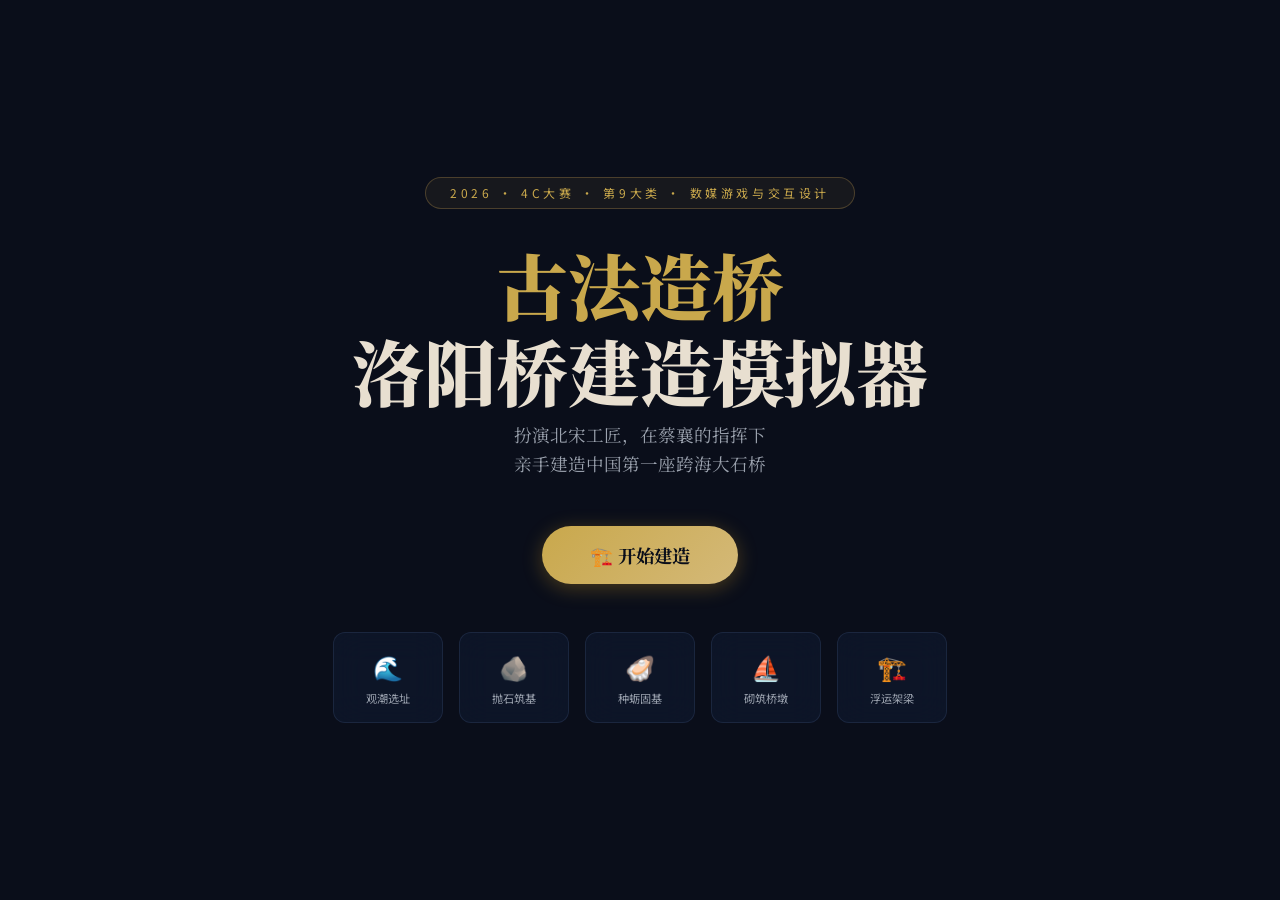
<file: 古法造桥_洛阳桥建造模拟器/index.html>
<!DOCTYPE html>
<html lang="zh-CN">
<head>
  <meta charset="UTF-8">
  <meta name="viewport" content="width=device-width, initial-scale=1.0, user-scalable=no">
  <title>古法造桥 — 洛阳桥建造模拟器 | 4C大赛参赛作品</title>
  <meta name="description" content="2026年中国大学生计算机设计大赛(4C)参赛作品：以交互式教育游戏方式，体验北宋泉州洛阳桥的五大工程创举。第9大类·数媒游戏与交互设计。">
  <link rel="stylesheet" href="css/style.css">
</head>
<body>

<div id="game-wrapper">
  <!-- ========== Canvas ========== -->
  <canvas id="game-canvas"></canvas>

  <!-- ========== 主菜单 ========== -->
  <div class="screen" id="menu-screen">
    <div class="menu">
      <div class="menu__badge">2026 · 4C大赛 · 第9大类 · 数媒游戏与交互设计</div>
      <h1 class="menu__title">
        <span class="accent">古法造桥</span><br>
        洛阳桥建造模拟器
      </h1>
      <p class="menu__subtitle">
        扮演北宋工匠，在蔡襄的指挥下<br>
        亲手建造中国第一座跨海大石桥
      </p>
      <button class="menu__start-btn" id="start-btn">
        🏗️ 开始建造
      </button>
      <div class="menu__levels-preview">
        <div class="level-preview">
          <div class="level-preview__icon">🌊</div>
          <div class="level-preview__name">观潮选址</div>
        </div>
        <div class="level-preview">
          <div class="level-preview__icon">🪨</div>
          <div class="level-preview__name">抛石筑基</div>
        </div>
        <div class="level-preview">
          <div class="level-preview__icon">🦪</div>
          <div class="level-preview__name">种蛎固基</div>
        </div>
        <div class="level-preview">
          <div class="level-preview__icon">⛵</div>
          <div class="level-preview__name">砌筑桥墩</div>
        </div>
        <div class="level-preview">
          <div class="level-preview__icon">🏗️</div>
          <div class="level-preview__name">浮运架梁</div>
        </div>
      </div>
    </div>
  </div>

  <!-- ========== 游戏界面 ========== -->
  <div class="screen screen--hidden" id="game-screen">
    <!-- HUD -->
    <div class="hud">
      <div class="hud__left">
        <div>
          <div class="hud__level-info" id="hud-level-info">第 1 关</div>
          <div class="hud__level-title" id="hud-level-title">观潮选址</div>
        </div>
      </div>
      <div class="hud__right">
        <div class="hud__score" id="hud-score">⭐ 0</div>
        <div class="hud__timer" id="hud-timer">⏱ 30s</div>
        <button class="hud__btn" id="pause-btn" title="暂停">⏸</button>
      </div>
    </div>
    <!-- Progress -->
    <div class="progress-bar"><div class="progress-bar__fill" id="progress-fill" style="width:0%"></div></div>
    <!-- Instruction -->
    <div class="instruction-bar" id="instruction-bar">点击画面开始游戏</div>
  </div>

  <!-- ========== 关卡介绍 ========== -->
  <div class="level-intro" id="level-intro">
    <div class="level-intro__num" id="intro-num">第 1 关 · 共 5 关</div>
    <h2 class="level-intro__title" id="intro-title">🌊 观潮选址</h2>
    <p class="level-intro__desc" id="intro-desc">洛阳江入海口潮汐汹涌…</p>
    <div class="level-intro__tip" id="intro-tip">💡 操作提示</div>
    <button class="dialog__btn" id="intro-start-btn" style="opacity:0;animation:fadeSlideUp 0.6s var(--ease) 1.4s both">
      准备出发 →
    </button>
  </div>

  <!-- ========== 对话框 ========== -->
  <div class="dialog-overlay" id="dialog-overlay">
    <div class="dialog">
      <div class="dialog__icon" id="dialog-icon">🎉</div>
      <div class="dialog__title" id="dialog-title">关卡完成！</div>
      <div class="dialog__text" id="dialog-text">得分信息</div>
      <div class="dialog__actions" id="dialog-actions"></div>
    </div>
  </div>
</div>

<!-- Scripts -->
<script src="js/game-data.js"></script>
<script src="js/game-engine.js"></script>
<script src="js/game-levels.js"></script>
<script src="js/main.js"></script>

</body>
</html>
</file>
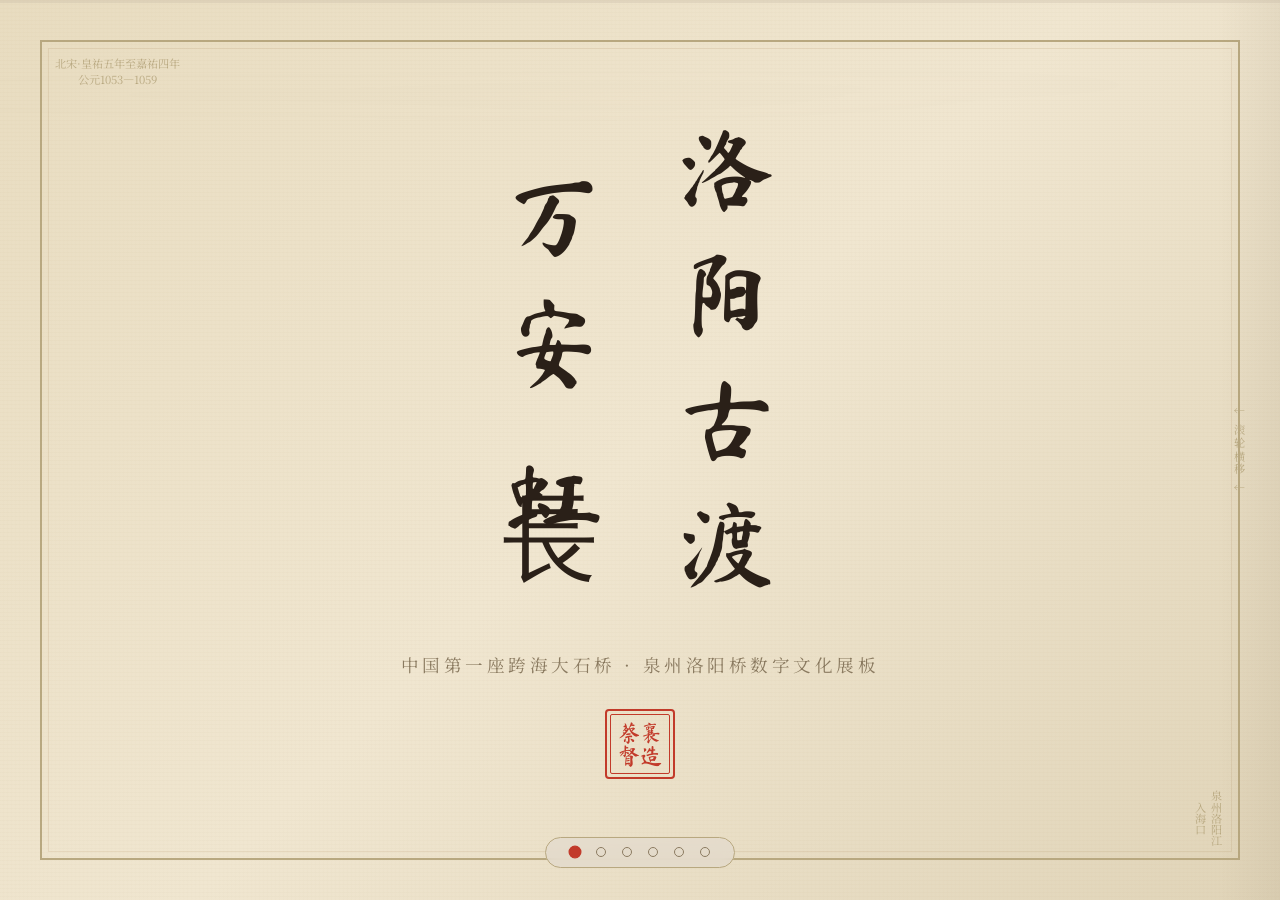
<file: 洛阳古渡_万安长虹数字展板/index.html>
<!DOCTYPE html>
<html lang="zh-CN">
<head>
  <meta charset="UTF-8">
  <meta name="viewport" content="width=device-width, initial-scale=1.0">
  <title>洛阳古渡·万安长虹 — 泉州洛阳桥数字文化展板</title>
  <meta name="description" content="2026年4C大赛·第7大类·数媒静态设计参赛作品。以宋代绢帛长卷的视觉语言，展现中国第一座跨海大石桥——泉州洛阳桥的千年传奇。">
  <link rel="stylesheet" href="css/style.css">
</head>
<body>

<!-- 进度条 -->
<div class="progress-track"><div class="progress-fill"></div></div>

<!-- 滚动提示 -->
<div class="scroll-hint">↓ 滚轮横移 ↓</div>

<!-- 导航点 -->
<nav class="nav-dots">
  <button class="nav-dot nav-dot--active" title="卷首"></button>
  <button class="nav-dot" title="造桥者"></button>
  <button class="nav-dot" title="四大工法"></button>
  <button class="nav-dot" title="结构剖面"></button>
  <button class="nav-dot" title="文化传承"></button>
  <button class="nav-dot" title="卷尾"></button>
</nav>

<!-- ==================== 长卷主体 ==================== -->
<div class="scroll-container">

  <!-- ===== 第一面：卷首 ===== -->
  <section class="panel panel--title">
    <div class="seal-border"></div>
    <div class="seal-border-inner"></div>
    <div class="parallax-layer parallax-layer--clouds" data-speed="0.15"></div>
    <span class="corner-mark corner-mark--tl">北宋·皇祐五年至嘉祐四年<br>公元1053—1059</span>
    <span class="corner-mark corner-mark--br">泉州洛阳江<br>入海口</span>
    <div class="title-vertical reveal">
      洛阳古渡<br>万安長虹
    </div>
    <p class="title-subtitle reveal reveal--delay-1">
      中国第一座跨海大石桥 · 泉州洛阳桥数字文化展板
    </p>
    <div class="seal-stamp reveal reveal--delay-2">蔡襄<br>督造</div>
  </section>

  <!-- ===== 第二面：造桥者蔡襄 ===== -->
  <section class="panel panel--history">
    <div class="parallax-layer parallax-layer--mountains" data-speed="0.25"></div>
    <div class="history-layout">
      <div class="history-portrait reveal">
        <div class="portrait-frame">
          <div class="portrait-icon">👤</div>
        </div>
        <div class="portrait-name reveal reveal--delay-1">蔡 襄</div>
        <div class="portrait-title reveal reveal--delay-2">字君谟 · 福建仙游人 · 1012—1067</div>
      </div>
      <div class="history-text">
        <h2 class="reveal">造桥者<span class="dot"></span>蔡襄</h2>
        <p class="reveal reveal--delay-1">
          蔡襄，北宋名臣，书法家（"宋四家"之一），两度出任泉州知府。皇祐五年（1053年），他面对洛阳江"水阔五里、波涛滚滚"的天险渡口，毅然决心建桥利民，动员泉州士绅集资一千四百万缗。
        </p>
        <p class="reveal reveal--delay-2">
          历时六年有余，蔡襄主持完成了这座跨海大桥的建造，开创了"筏型基础"与"种蛎固基"两项划时代的工程技术，比西方同类技术早了约七百年。
        </p>
        <div class="history-quote reveal reveal--delay-3">
          "洛阳之桥天下奇，<br>飞虹千丈横江湄。"
        </div>
      </div>
    </div>
  </section>

  <!-- ===== 第三面：四大工法 ===== -->
  <section class="panel panel--engineering">
    <div class="parallax-layer parallax-layer--clouds" data-speed="0.2"></div>
    <div class="engineering-layout">
      <h2 class="engineering-title reveal">
        四大工程创举
        <span class="line"></span>
      </h2>
      <div class="methods-grid">
        <div class="method-card reveal reveal--delay-1" data-num="壹">
          <div class="method-icon">🪨</div>
          <div class="method-name">筏型基础</div>
          <div class="method-en">Raft Foundation</div>
          <p class="method-desc">在江底沿桥轴线抛填大量石块形成宽约<strong>25米</strong>、长约<strong>500米</strong>的水下石堤，使桥墩荷载均匀分布于整个基底面上。</p>
          <span class="method-highlight">比西方早约700年</span>
        </div>
        <div class="method-card reveal reveal--delay-2" data-num="贰">
          <div class="method-icon">🦪</div>
          <div class="method-name">种蛎固基法</div>
          <div class="method-en">Oyster Cementation</div>
          <p class="method-desc">利用牡蛎的天然附着特性，在桥基石堤上人工养殖牡蛎。牡蛎分泌的<strong>钙质</strong>将散石胶结为坚固整体——天然"生物水泥"。</p>
          <span class="method-highlight">人类首个生物+工程融合</span>
        </div>
        <div class="method-card reveal reveal--delay-3" data-num="叁">
          <div class="method-icon">⛵</div>
          <div class="method-name">船形桥墩</div>
          <div class="method-en">Boat-shaped Pier</div>
          <p class="method-desc">46座桥墩两端削尖如船首尾，有效分解潮水冲击力，降低冲击力约<strong>40%</strong>，是古代流体力学的精妙实践。</p>
          <span class="method-highlight">古代流体力学典范</span>
        </div>
        <div class="method-card reveal reveal--delay-4" data-num="肆">
          <div class="method-icon">🌊</div>
          <div class="method-name">浮运架梁法</div>
          <div class="method-en">Floating Crane</div>
          <p class="method-desc">退潮时将石板梁放于双船之上，涨潮时船只升高运至墩位上方，退潮后石梁精准落座。以天地之力代替人工起重。</p>
          <span class="method-highlight">巧借自然潮汐之力</span>
        </div>
      </div>
    </div>
  </section>

  <!-- ===== 第四面：结构剖面 ===== -->
  <section class="panel panel--structure">
    <div class="parallax-layer parallax-layer--mountains" data-speed="0.3"></div>
    <div class="structure-layout">
      <h2 class="structure-title reveal">桥梁结构六层剖面</h2>
      <div class="bridge-diagram reveal reveal--delay-1">
        <!-- SVG Bridge Cross Section -->
        <svg viewBox="0 0 800 320" width="100%" height="100%" xmlns="http://www.w3.org/2000/svg">
          <!-- Sky -->
          <defs>
            <linearGradient id="waterGrad" x1="0" y1="0" x2="0" y2="1">
              <stop offset="0%" stop-color="#7aAAc0" stop-opacity="0.3"/>
              <stop offset="100%" stop-color="#4a7a90" stop-opacity="0.4"/>
            </linearGradient>
          </defs>
          <!-- Water level line -->
          <line x1="0" y1="160" x2="800" y2="160" stroke="#7aAAc0" stroke-width="1" stroke-dasharray="8,4" opacity="0.5"/>
          <text x="790" y="155" fill="#7aAAc0" font-size="10" text-anchor="end" font-family="Noto Serif SC">▼ 水面线</text>
          <!-- Water body -->
          <rect x="0" y="160" width="800" height="160" fill="url(#waterGrad)"/>
          <!-- Layer 1: Guardrails -->
          <rect x="200" y="60" width="400" height="18" fill="#A0937D" rx="2"/>
          <text x="400" y="52" fill="#2a2018" font-size="11" text-anchor="middle" font-family="Noto Serif SC">① 石栏杆与石狮</text>
          <!-- 石狮 -->
          <rect x="250" y="55" width="8" height="22" fill="#8a836d" rx="1"/>
          <rect x="350" y="55" width="8" height="22" fill="#8a836d" rx="1"/>
          <rect x="450" y="55" width="8" height="22" fill="#8a836d" rx="1"/>
          <rect x="540" y="55" width="8" height="22" fill="#8a836d" rx="1"/>
          <!-- Layer 2: Deck -->
          <rect x="180" y="80" width="440" height="28" fill="#8B8378" rx="2"/>
          <text x="690" y="98" fill="#2a2018" font-size="11" text-anchor="start" font-family="Noto Serif SC">② 桥面石板梁 (25吨/块)</text>
          <line x1="625" y1="94" x2="690" y2="94" stroke="#8a7a60" stroke-width="0.5"/>
          <!-- Layer 3: Pier -->
          <polygon points="320,110 480,110 510,170 530,200 470,200 330,200 270,200 290,170" fill="#6B7B8D"/>
          <text x="400" y="155" fill="#f0e6d0" font-size="11" text-anchor="middle" font-family="Noto Serif SC">③ 船形桥墩</text>
          <!-- Pier tip arrows -->
          <polygon points="270,200 290,170 260,185" fill="#5a6a7d"/>
          <polygon points="530,200 510,170 540,185" fill="#5a6a7d"/>
          <!-- Layer 4: Oyster -->
          <rect x="280" y="202" width="240" height="30" fill="#4E6E5D" rx="3"/>
          <text x="400" y="222" fill="#d0e0d0" font-size="10" text-anchor="middle" font-family="Noto Serif SC">④ 牡蛎固基层</text>
          <!-- Oyster texture dots -->
          <circle cx="300" cy="212" r="3" fill="#6a8a6a" opacity="0.5"/>
          <circle cx="330" cy="218" r="2.5" fill="#6a8a6a" opacity="0.4"/>
          <circle cx="370" cy="210" r="3" fill="#6a8a6a" opacity="0.5"/>
          <circle cx="420" cy="216" r="2" fill="#6a8a6a" opacity="0.4"/>
          <circle cx="470" cy="212" r="3" fill="#6a8a6a" opacity="0.5"/>
          <circle cx="500" cy="218" r="2.5" fill="#6a8a6a" opacity="0.4"/>
          <!-- Layer 5: Raft foundation -->
          <rect x="200" y="234" width="400" height="40" fill="#3A4A5C" rx="2"/>
          <text x="400" y="258" fill="#a0b0c0" font-size="11" text-anchor="middle" font-family="Noto Serif SC">⑤ 筏型基础 (宽25m)</text>
          <!-- Raft stone texture -->
          <rect x="210" y="240" width="20" height="12" fill="#4a5a6c" rx="1"/>
          <rect x="235" y="242" width="25" height="10" fill="#4a5a6c" rx="1"/>
          <rect x="265" y="238" width="18" height="14" fill="#4a5a6c" rx="1"/>
          <rect x="520" y="240" width="22" height="12" fill="#4a5a6c" rx="1"/>
          <rect x="550" y="242" width="18" height="10" fill="#4a5a6c" rx="1"/>
          <!-- Layer 6: Seabed -->
          <rect x="120" y="276" width="560" height="44" fill="#2A3545" rx="2"/>
          <text x="400" y="302" fill="#708090" font-size="11" text-anchor="middle" font-family="Noto Serif SC">⑥ 洛阳江海床</text>
        </svg>
      </div>
      <div class="structure-specs">
        <div class="spec-item reveal reveal--delay-1">
          <div class="spec-value">834<span class="spec-unit">米</span></div>
          <div class="spec-label">桥梁总长</div>
        </div>
        <div class="spec-item reveal reveal--delay-2">
          <div class="spec-value">46<span class="spec-unit">座</span></div>
          <div class="spec-label">船形桥墩</div>
        </div>
        <div class="spec-item reveal reveal--delay-3">
          <div class="spec-value">500<span class="spec-unit">余块</span></div>
          <div class="spec-label">石板梁</div>
        </div>
        <div class="spec-item reveal reveal--delay-4">
          <div class="spec-value">6<span class="spec-unit">年</span></div>
          <div class="spec-label">建造工期</div>
        </div>
      </div>
    </div>
  </section>

  <!-- ===== 第五面：文化传承 ===== -->
  <section class="panel panel--heritage">
    <div class="parallax-layer parallax-layer--clouds" data-speed="0.18"></div>
    <div class="heritage-layout">
      <h2 class="heritage-title reveal">文化传承</h2>
      <div class="heritage-cards">
        <div class="heritage-card reveal reveal--delay-1">
          <div class="heritage-card__icon">🏛️</div>
          <div class="heritage-card__title">全国重点文物保护单位</div>
          <div class="heritage-card__year">1988</div>
          <div class="heritage-card__desc">国务院第三批全国重点文物保护单位</div>
        </div>
        <div class="heritage-card reveal reveal--delay-2">
          <div class="heritage-card__icon">🌍</div>
          <div class="heritage-card__title">世界文化遗产</div>
          <div class="heritage-card__year">2021</div>
          <div class="heritage-card__desc">"泉州：宋元中国的世界海洋商贸中心"22处遗产点之一</div>
        </div>
        <div class="heritage-card reveal reveal--delay-3">
          <div class="heritage-card__icon">🔧</div>
          <div class="heritage-card__title">千年守护</div>
          <div class="heritage-card__year">16次</div>
          <div class="heritage-card__desc">自南宋淳熙元年（1174）至2006年，历代修缮共16次</div>
        </div>
      </div>
      <div class="heritage-poem reveal reveal--delay-3">
        洛阳之桥天下奇，飞虹千丈横江湄。<br>
        石梁卧波连南北，万安渡口利苍生。
      </div>
    </div>
  </section>

  <!-- ===== 第六面：卷尾 ===== -->
  <section class="panel panel--colophon">
    <div class="colophon-content reveal">
      <h2 class="colophon-title">参考文献</h2>
      <div class="colophon-refs">
        [1] 蔡襄.《万安桥记》. 1059年（碑文）<br>
        [2] 泉州市文物管理委员会.《泉州洛阳桥》. 1985<br>
        [3] 罗哲文.《中国古桥》. 1987<br>
        [4] 唐寰澄.《中国科学技术史·桥梁卷》. 2000<br>
        [5] UNESCO. Quanzhou: Emporium of the World in Song-Yuan China. 2021<br>
        [6] 福建省文物局.《泉州世遗保护管理规划》. 2020
      </div>
      <div class="colophon-stamp">
        洛阳桥<br>印
      </div>
      <p class="title-subtitle" style="margin-top:2rem;font-size:0.75rem;">
        2026年（第19届）中国大学生计算机设计大赛 · 第7大类 · 数媒静态设计
      </p>
    </div>
  </section>

</div><!-- /scroll-container -->

<script src="js/scroll.js"></script>
</body>
</html>
</file>
<file: 古法造桥_洛阳桥建造模拟器/css/style.css>
/* ============================================================
   古法造桥 — 洛阳桥建造模拟器 · 样式系统
   Style System: Game UI, HUD, Canvas overlay, Menus
   ============================================================ */
@import url('https://fonts.googleapis.com/css2?family=Noto+Serif+SC:wght@400;600;700;900&family=Noto+Sans+SC:wght@300;400;500;700&display=swap');

:root {
  --font-serif: 'Noto Serif SC', 'Songti SC', serif;
  --font-sans: 'Noto Sans SC', 'PingFang SC', sans-serif;
  --color-bg: #0a0e1a;
  --color-bg-alt: #0f1525;
  --color-surface: hsla(220,50%,12%,0.85);
  --color-gold: #c9a84c;
  --color-gold-light: #d4b978;
  --color-gold-dim: hsla(42,70%,62%,0.3);
  --color-copper: #c0653a;
  --color-tide: #3d8b8b;
  --color-tide-light: #5ab5b0;
  --color-text: #e8dfd0;
  --color-text-sec: #9ca3af;
  --color-text-muted: #6b7280;
  --color-border: hsla(220,30%,35%,0.3);
  --color-border-gold: hsla(42,70%,62%,0.25);
  --glass-bg: hsla(220,50%,12%,0.7);
  --glass-blur: blur(16px);
  --radius: 12px;
  --radius-lg: 16px;
  --radius-full: 9999px;
  --shadow: 0 8px 32px hsla(220,60%,4%,0.5);
  --ease: cubic-bezier(0.16,1,0.3,1);
}

*, *::before, *::after { margin:0; padding:0; box-sizing:border-box; }

html { font-size:16px; }
body {
  font-family: var(--font-sans);
  background: var(--color-bg);
  color: var(--color-text);
  overflow: hidden;
  height: 100vh;
  width: 100vw;
  user-select: none;
  -webkit-user-select: none;
}

::selection { background: var(--color-gold-dim); }
::-webkit-scrollbar { width:0; }

/* ========== GAME CONTAINER ========== */
#game-wrapper {
  position: relative;
  width: 100vw;
  height: 100vh;
  overflow: hidden;
  background: var(--color-bg);
}

#game-canvas {
  display: block;
  position: absolute;
  top: 0; left: 0;
  width: 100%;
  height: 100%;
  cursor: default;
  z-index: 5;
}

/* ========== SCREENS (Menu / Game / Win) ========== */
.screen {
  position: absolute;
  inset: 0;
  display: flex;
  flex-direction: column;
  align-items: center;
  justify-content: center;
  transition: opacity 0.6s var(--ease), transform 0.6s var(--ease);
  z-index: 10;
}
.screen--hidden {
  opacity: 0;
  pointer-events: none;
  transform: translateY(20px);
}
/* Game screen must be transparent to clicks so Canvas receives them */
#game-screen {
  pointer-events: none;
}
#game-screen .hud > *,
#game-screen .instruction-bar { pointer-events: auto; }

/* ========== MAIN MENU ========== */
.menu {
  text-align: center;
  padding: 2rem;
}
.menu__badge {
  display: inline-block;
  font-size: 0.75rem;
  color: var(--color-gold);
  letter-spacing: 0.3em;
  padding: 0.4rem 1.5rem;
  border: 1px solid var(--color-border-gold);
  border-radius: var(--radius-full);
  background: hsla(42,70%,62%,0.06);
  margin-bottom: 2rem;
}
.menu__title {
  font-family: var(--font-serif);
  font-size: clamp(2.5rem,6vw,4.5rem);
  font-weight: 900;
  color: var(--color-text);
  line-height: 1.2;
  margin-bottom: 0.5rem;
}
.menu__title .accent { color: var(--color-gold); }
.menu__subtitle {
  font-family: var(--font-serif);
  font-size: 1.1rem;
  color: var(--color-text-sec);
  margin-bottom: 3rem;
  line-height: 1.6;
}
.menu__start-btn {
  display: inline-flex;
  align-items: center;
  gap: 0.75rem;
  font-family: var(--font-serif);
  font-size: 1.15rem;
  font-weight: 700;
  color: var(--color-bg);
  background: linear-gradient(135deg, var(--color-gold), var(--color-gold-light));
  border: none;
  padding: 1rem 3rem;
  border-radius: var(--radius-full);
  cursor: pointer;
  transition: all 0.3s var(--ease);
  box-shadow: 0 4px 20px hsla(42,70%,50%,0.3);
}
.menu__start-btn:hover {
  transform: translateY(-3px) scale(1.03);
  box-shadow: 0 8px 30px hsla(42,70%,50%,0.5);
}
.menu__levels-preview {
  display: flex;
  justify-content: center;
  gap: 1rem;
  margin-top: 3rem;
  flex-wrap: wrap;
  max-width: 700px;
}
.level-preview {
  background: var(--glass-bg);
  backdrop-filter: var(--glass-blur);
  border: 1px solid var(--color-border);
  border-radius: var(--radius);
  padding: 1rem 1.2rem;
  text-align: center;
  min-width: 110px;
  transition: all 0.3s var(--ease);
}
.level-preview:hover {
  border-color: var(--color-border-gold);
  transform: translateY(-2px);
}
.level-preview__icon { font-size: 1.5rem; margin-bottom: 0.4rem; }
.level-preview__name { font-size: 0.7rem; color: var(--color-text-sec); }

/* ========== HUD (Heads-Up Display) ========== */
.hud {
  position: absolute;
  top: 0; left: 0; right: 0;
  display: flex;
  align-items: center;
  justify-content: space-between;
  padding: 1rem 1.5rem;
  z-index: 20;
  pointer-events: none;
  background: linear-gradient(to bottom, hsla(220,55%,6%,0.7), transparent);
}
.hud > * { pointer-events: auto; }
.hud__left, .hud__right { display: flex; align-items: center; gap: 1rem; }
.hud__level-info {
  font-family: var(--font-serif);
  font-size: 0.85rem;
  color: var(--color-gold);
  letter-spacing: 0.15em;
}
.hud__level-title {
  font-family: var(--font-serif);
  font-size: 1rem;
  color: var(--color-text);
  font-weight: 700;
}
.hud__score {
  font-family: var(--font-serif);
  font-size: 0.9rem;
  color: var(--color-gold-light);
  display: flex; align-items: center; gap: 0.4rem;
}
.hud__timer {
  font-family: var(--font-sans);
  font-size: 0.85rem;
  color: var(--color-text-sec);
  background: var(--glass-bg);
  backdrop-filter: var(--glass-blur);
  padding: 0.4rem 1rem;
  border-radius: var(--radius-full);
  border: 1px solid var(--color-border);
}
.hud__btn {
  background: var(--glass-bg);
  backdrop-filter: var(--glass-blur);
  border: 1px solid var(--color-border);
  color: var(--color-text-sec);
  width: 36px; height: 36px;
  border-radius: 50%;
  display: flex; align-items: center; justify-content: center;
  cursor: pointer;
  font-size: 1rem;
  transition: all 0.2s ease;
}
.hud__btn:hover { border-color: var(--color-border-gold); color: var(--color-gold); }

/* ========== PROGRESS BAR ========== */
.progress-bar {
  position: absolute;
  bottom: 0; left: 0; right: 0;
  height: 4px;
  background: hsla(220,30%,20%,0.5);
  z-index: 20;
  pointer-events: none;
}
.progress-bar__fill {
  height: 100%;
  background: linear-gradient(90deg, var(--color-tide), var(--color-gold));
  border-radius: 0 var(--radius-full) var(--radius-full) 0;
  transition: width 0.5s var(--ease);
}

/* ========== DIALOG / TUTORIAL OVERLAY ========== */
.dialog-overlay {
  position: absolute;
  inset: 0;
  background: hsla(220,55%,4%,0.6);
  backdrop-filter: blur(4px);
  display: flex;
  align-items: center;
  justify-content: center;
  z-index: 30;
  opacity: 0;
  pointer-events: none;
  transition: opacity 0.4s var(--ease);
}
.dialog-overlay--visible { opacity: 1; pointer-events: auto; }

.dialog {
  background: var(--color-surface);
  backdrop-filter: var(--glass-blur);
  border: 1px solid var(--color-border-gold);
  border-radius: var(--radius-lg);
  padding: 2.5rem;
  max-width: 520px;
  width: 90%;
  text-align: center;
  box-shadow: var(--shadow), 0 0 60px hsla(42,70%,50%,0.08);
  transform: translateY(20px);
  transition: transform 0.5s var(--ease);
}
.dialog-overlay--visible .dialog { transform: translateY(0); }
.dialog__icon { font-size: 3rem; margin-bottom: 1rem; }
.dialog__title {
  font-family: var(--font-serif);
  font-size: 1.5rem;
  font-weight: 700;
  color: var(--color-gold);
  margin-bottom: 0.75rem;
}
.dialog__text {
  font-size: 0.9rem;
  color: var(--color-text-sec);
  line-height: 1.7;
  margin-bottom: 1.5rem;
}
.dialog__text strong { color: var(--color-text); }
.dialog__btn {
  font-family: var(--font-serif);
  font-size: 1rem;
  font-weight: 600;
  color: var(--color-bg);
  background: linear-gradient(135deg, var(--color-gold), var(--color-gold-light));
  border: none;
  padding: 0.8rem 2.5rem;
  border-radius: var(--radius-full);
  cursor: pointer;
  transition: all 0.3s var(--ease);
  box-shadow: 0 4px 16px hsla(42,70%,50%,0.25);
}
.dialog__btn:hover { transform: translateY(-2px); box-shadow: 0 6px 24px hsla(42,70%,50%,0.4); }
.dialog__btn--secondary {
  background: transparent;
  color: var(--color-text-sec);
  border: 1px solid var(--color-border);
  box-shadow: none;
  margin-right: 0.75rem;
}
.dialog__btn--secondary:hover { border-color: var(--color-border-gold); color: var(--color-gold); }
.dialog__actions { display: flex; justify-content: center; gap: 0.75rem; flex-wrap: wrap; }

/* ========== LEVEL INTRO SCREEN ========== */
.level-intro {
  position: absolute;
  inset: 0;
  display: flex;
  flex-direction: column;
  align-items: center;
  justify-content: center;
  background: var(--color-bg);
  z-index: 25;
  text-align: center;
  opacity: 0;
  pointer-events: none;
  transition: opacity 0.5s var(--ease);
}
.level-intro--visible { opacity: 1; pointer-events: auto; }
.level-intro__num {
  font-family: var(--font-serif);
  font-size: 1rem;
  color: var(--color-gold);
  letter-spacing: 0.3em;
  margin-bottom: 1rem;
  opacity: 0;
  animation: fadeSlideUp 0.6s var(--ease) 0.2s both;
}
.level-intro__title {
  font-family: var(--font-serif);
  font-size: clamp(2rem,5vw,3.5rem);
  font-weight: 900;
  color: var(--color-text);
  margin-bottom: 0.75rem;
  opacity: 0;
  animation: fadeSlideUp 0.6s var(--ease) 0.5s both;
}
.level-intro__desc {
  font-size: 1rem;
  color: var(--color-text-sec);
  max-width: 500px;
  line-height: 1.7;
  margin-bottom: 2rem;
  opacity: 0;
  animation: fadeSlideUp 0.6s var(--ease) 0.8s both;
}
.level-intro__tip {
  font-size: 0.8rem;
  color: var(--color-tide-light);
  background: hsla(185,45%,35%,0.12);
  border: 1px solid hsla(185,45%,35%,0.2);
  padding: 0.6rem 1.5rem;
  border-radius: var(--radius-full);
  margin-bottom: 2rem;
  opacity: 0;
  animation: fadeSlideUp 0.6s var(--ease) 1.1s both;
}

/* ========== GAME INSTRUCTION BAR (bottom) ========== */
.instruction-bar {
  position: absolute;
  bottom: 1.5rem;
  left: 50%;
  transform: translateX(-50%);
  background: var(--glass-bg);
  backdrop-filter: var(--glass-blur);
  border: 1px solid var(--color-border);
  border-radius: var(--radius);
  padding: 0.8rem 2rem;
  font-size: 0.85rem;
  color: var(--color-text-sec);
  z-index: 20;
  white-space: nowrap;
  transition: all 0.4s var(--ease);
  max-width: 90vw;
  text-align: center;
  pointer-events: none;
}
.instruction-bar .key {
  display: inline-block;
  background: hsla(42,70%,62%,0.12);
  color: var(--color-gold);
  padding: 0.15rem 0.5rem;
  border-radius: 4px;
  font-weight: 600;
  font-size: 0.8rem;
  margin: 0 0.15rem;
}

/* ========== ANIMATIONS ========== */
@keyframes fadeSlideUp {
  from { opacity: 0; transform: translateY(20px); }
  to { opacity: 1; transform: translateY(0); }
}
@keyframes pulse {
  0%, 100% { opacity: 1; }
  50% { opacity: 0.5; }
}
@keyframes float {
  0%, 100% { transform: translateY(0); }
  50% { transform: translateY(-8px); }
}
.animate-pulse { animation: pulse 2s ease-in-out infinite; }
.animate-float { animation: float 3s ease-in-out infinite; }

/* ========== SCORE POPUP ========== */
.score-popup {
  position: absolute;
  font-family: var(--font-serif);
  font-size: 1.2rem;
  font-weight: 700;
  color: var(--color-gold);
  pointer-events: none;
  z-index: 35;
  animation: scoreFloat 1.2s var(--ease) forwards;
}
@keyframes scoreFloat {
  0% { opacity: 1; transform: translateY(0) scale(1); }
  100% { opacity: 0; transform: translateY(-60px) scale(1.3); }
}

/* ========== RESPONSIVE ========== */
@media (max-width: 600px) {
  .menu__levels-preview { gap: 0.5rem; }
  .level-preview { min-width: 90px; padding: 0.7rem 0.8rem; }
  .dialog { padding: 1.5rem; }
  .hud { padding: 0.7rem 1rem; }
}
</file>
<file: 洛阳古渡_万安长虹数字展板/css/style.css>
/* ============================================================
   洛阳古渡·万安长虹 — 数字文化展板
   Design: 宋代绢帛长卷 · 横向滚动叙事
   第7大类 · 数媒静态设计
   ============================================================ */
@import url('https://fonts.googleapis.com/css2?family=Noto+Serif+SC:wght@400;600;700;900&family=ZCOOL+XiaoWei&family=Ma+Shan+Zheng&display=swap');

:root {
  /* 绢帛色系 — 宋代古卷 */
  --silk: #f0e6d0;
  --silk-dark: #d4c4a0;
  --silk-light: #f7f0e0;
  --ink: #2a2018;
  --ink-light: #4a3a28;
  --ink-faded: #8a7a60;
  --ink-ghost: #b8a880;
  --vermilion: #c23a2a;
  --vermilion-light: #d85a48;
  --indigo: #2a4a6a;
  --indigo-light: #3a6a8a;
  --jade: #4a7a5a;
  --jade-light: #6a9a7a;
  --gold-seal: #8a6a2a;
  --gold-seal-light: #b8922a;
  --water-blue: #5a8aa0;
  --water-dark: #3a6a80;
  /* Typography */
  --font-title: 'Ma Shan Zheng', 'ZCOOL XiaoWei', cursive;
  --font-serif: 'Noto Serif SC', 'Songti SC', serif;
  --font-body: 'Noto Serif SC', serif;
  /* Spacing */
  --panel-width: 100vw;
  --total-panels: 6;
}

*, *::before, *::after { margin: 0; padding: 0; box-sizing: border-box; }

html {
  overflow: hidden;
  height: 100vh;
}

body {
  font-family: var(--font-body);
  background: var(--silk);
  color: var(--ink);
  height: 100vh;
  overflow: hidden;
  cursor: url("data:image/svg+xml,%3Csvg xmlns='http://www.w3.org/2000/svg' width='20' height='20'%3E%3Ccircle cx='10' cy='10' r='4' fill='none' stroke='%232a2018' stroke-width='1.5'/%3E%3C/svg%3E") 10 10, default;
}

/* ========== SCROLL CONTAINER ========== */
.scroll-container {
  display: flex;
  height: 100vh;
  width: calc(var(--panel-width) * var(--total-panels));
  transition: transform 0.001s linear;
  will-change: transform;
}

/* ========== PANEL BASE ========== */
.panel {
  width: var(--panel-width);
  height: 100vh;
  flex-shrink: 0;
  position: relative;
  overflow: hidden;
  display: flex;
  align-items: center;
  justify-content: center;
}

/* ========== TEXTURE OVERLAYS ========== */
.panel::before {
  content: '';
  position: absolute;
  inset: 0;
  background:
    repeating-linear-gradient(0deg, transparent, transparent 3px, hsla(35,30%,50%,0.03) 3px, hsla(35,30%,50%,0.03) 4px),
    repeating-linear-gradient(90deg, transparent, transparent 3px, hsla(35,30%,50%,0.02) 3px, hsla(35,30%,50%,0.02) 4px);
  pointer-events: none;
  z-index: 1;
}

/* Panel edge separators — ink wash bleed */
.panel::after {
  content: '';
  position: absolute;
  right: 0; top: 0; bottom: 0;
  width: 60px;
  background: linear-gradient(to right, transparent, hsla(35,20%,40%,0.08));
  pointer-events: none;
  z-index: 2;
}

/* ========== PANEL 1: 卷首 ========== */
.panel--title {
  background: linear-gradient(135deg, #e8dcc0, #f0e6d0, #e0d4b8);
  flex-direction: column;
  text-align: center;
}
.panel--title .seal-border {
  position: absolute;
  inset: 40px;
  border: 2px solid var(--ink-ghost);
  pointer-events: none;
}
.panel--title .seal-border-inner {
  position: absolute;
  inset: 48px;
  border: 1px solid hsla(35,30%,50%,0.15);
  pointer-events: none;
}
.title-vertical {
  writing-mode: vertical-rl;
  font-family: var(--font-title);
  font-size: clamp(3rem, 8vw, 6rem);
  color: var(--ink);
  letter-spacing: 0.3em;
  line-height: 1.8;
  position: relative;
  z-index: 3;
}
.title-subtitle {
  font-family: var(--font-serif);
  font-size: clamp(0.9rem, 1.5vw, 1.1rem);
  color: var(--ink-faded);
  margin-top: 2rem;
  letter-spacing: 0.2em;
  z-index: 3;
}
.seal-stamp {
  width: 70px; height: 70px;
  border: 2px solid var(--vermilion);
  border-radius: 4px;
  display: flex;
  align-items: center;
  justify-content: center;
  font-family: var(--font-title);
  font-size: 1.4rem;
  color: var(--vermilion);
  margin-top: 2rem;
  transform: rotate(-5deg);
  z-index: 3;
  position: relative;
}
.seal-stamp::after {
  content: '';
  position: absolute;
  inset: 3px;
  border: 1px solid var(--vermilion);
  border-radius: 2px;
}
.corner-mark {
  position: absolute;
  font-family: var(--font-serif);
  font-size: 0.7rem;
  color: var(--ink-ghost);
  z-index: 3;
}
.corner-mark--tl { top: 55px; left: 55px; }
.corner-mark--br { bottom: 55px; right: 55px; writing-mode: vertical-rl; }

/* ========== PANEL 2: 造桥者 ========== */
.panel--history {
  background: linear-gradient(135deg, #ece2ca, #f2e8d2);
}
.history-layout {
  display: grid;
  grid-template-columns: 1fr 1.2fr;
  gap: 4rem;
  max-width: 1100px;
  width: 90%;
  z-index: 3;
  align-items: center;
}
.history-portrait {
  position: relative;
  text-align: center;
}
.portrait-frame {
  width: 260px;
  height: 340px;
  margin: 0 auto;
  background: linear-gradient(145deg, #d4c4a0, #c8b890);
  border: 3px solid var(--ink-ghost);
  display: flex;
  align-items: center;
  justify-content: center;
  position: relative;
}
.portrait-frame::before {
  content: '';
  position: absolute;
  inset: 6px;
  border: 1px solid hsla(35,20%,50%,0.3);
}
.portrait-icon {
  font-size: 8rem;
  opacity: 0.6;
}
.portrait-name {
  font-family: var(--font-title);
  font-size: 2.2rem;
  color: var(--ink);
  margin-top: 1.5rem;
  letter-spacing: 0.15em;
}
.portrait-title {
  font-size: 0.85rem;
  color: var(--ink-faded);
  margin-top: 0.4rem;
}
.history-text h2 {
  font-family: var(--font-title);
  font-size: 2rem;
  color: var(--ink);
  margin-bottom: 1.5rem;
  letter-spacing: 0.1em;
}
.history-text h2 .dot {
  display: inline-block;
  width: 8px; height: 8px;
  background: var(--vermilion);
  border-radius: 50%;
  margin: 0 0.3rem;
  vertical-align: middle;
}
.history-text p {
  font-size: 0.95rem;
  line-height: 2;
  color: var(--ink-light);
  margin-bottom: 1.2rem;
  text-indent: 2em;
}
.history-quote {
  font-family: var(--font-title);
  font-size: 1.3rem;
  color: var(--vermilion);
  border-left: 3px solid var(--vermilion);
  padding-left: 1.2rem;
  margin-top: 1.5rem;
  line-height: 1.8;
}

/* ========== PANEL 3: 四大工法 ========== */
.panel--engineering {
  background: linear-gradient(135deg, #e8dcc4, #f0e4cc);
}
.engineering-layout {
  max-width: 1200px;
  width: 90%;
  z-index: 3;
}
.engineering-title {
  font-family: var(--font-title);
  font-size: 2.2rem;
  color: var(--ink);
  text-align: center;
  letter-spacing: 0.15em;
  margin-bottom: 3rem;
}
.engineering-title .line {
  display: block;
  width: 60px;
  height: 2px;
  background: var(--vermilion);
  margin: 0.8rem auto 0;
}
.methods-grid {
  display: grid;
  grid-template-columns: repeat(4, 1fr);
  gap: 1.5rem;
}
.method-card {
  background: hsla(35,30%,90%,0.6);
  border: 1px solid var(--ink-ghost);
  padding: 2rem 1.5rem;
  text-align: center;
  position: relative;
  transition: all 0.4s ease;
}
.method-card:hover {
  background: hsla(35,30%,88%,0.9);
  transform: translateY(-4px);
  box-shadow: 0 8px 24px hsla(35,30%,30%,0.12);
}
.method-card::before {
  content: attr(data-num);
  position: absolute;
  top: 10px; right: 14px;
  font-family: var(--font-title);
  font-size: 3rem;
  color: hsla(35,20%,50%,0.12);
  line-height: 1;
}
.method-icon { font-size: 2.5rem; margin-bottom: 1rem; }
.method-name {
  font-family: var(--font-title);
  font-size: 1.4rem;
  color: var(--ink);
  margin-bottom: 0.3rem;
  letter-spacing: 0.1em;
}
.method-en {
  font-family: var(--font-serif);
  font-size: 0.7rem;
  color: var(--ink-ghost);
  margin-bottom: 1rem;
  letter-spacing: 0.05em;
}
.method-desc {
  font-size: 0.85rem;
  line-height: 1.8;
  color: var(--ink-light);
}
.method-highlight {
  display: inline-block;
  margin-top: 1rem;
  font-size: 0.75rem;
  color: var(--vermilion);
  border: 1px solid var(--vermilion);
  padding: 0.25rem 0.8rem;
  letter-spacing: 0.08em;
}

/* ========== PANEL 4: 结构剖面 ========== */
.panel--structure {
  background: linear-gradient(135deg, #e4dac0, #eee4cc);
}
.structure-layout {
  max-width: 1100px;
  width: 90%;
  z-index: 3;
}
.structure-title {
  font-family: var(--font-title);
  font-size: 2rem;
  text-align: center;
  color: var(--ink);
  letter-spacing: 0.15em;
  margin-bottom: 2.5rem;
}
.bridge-diagram {
  position: relative;
  width: 100%;
  height: 360px;
  margin-bottom: 2rem;
}
.bridge-layer {
  position: absolute;
  left: 50%;
  transform: translateX(-50%);
  text-align: center;
  transition: all 0.4s ease;
  cursor: pointer;
  border: 1px solid transparent;
}
.bridge-layer:hover {
  border-color: var(--vermilion);
  z-index: 10;
}
.bridge-layer__bar {
  display: block;
  margin: 0 auto;
  border-radius: 2px;
}
.bridge-layer__label {
  font-family: var(--font-serif);
  font-size: 0.75rem;
  color: var(--ink-faded);
  margin-top: 0.3rem;
  white-space: nowrap;
}
.structure-specs {
  display: grid;
  grid-template-columns: repeat(4, 1fr);
  gap: 1rem;
  text-align: center;
}
.spec-item {
  padding: 1rem;
  background: hsla(35,30%,88%,0.5);
  border: 1px solid var(--ink-ghost);
}
.spec-value {
  font-family: var(--font-title);
  font-size: 1.8rem;
  color: var(--indigo);
}
.spec-unit {
  font-size: 0.9rem;
  color: var(--indigo-light);
}
.spec-label {
  font-size: 0.75rem;
  color: var(--ink-faded);
  margin-top: 0.3rem;
}

/* ========== PANEL 5: 文化传承 ========== */
.panel--heritage {
  background: linear-gradient(135deg, #e8dcc4, #f0e8d0);
}
.heritage-layout {
  max-width: 1100px;
  width: 90%;
  z-index: 3;
  text-align: center;
}
.heritage-title {
  font-family: var(--font-title);
  font-size: 2rem;
  color: var(--ink);
  letter-spacing: 0.15em;
  margin-bottom: 2.5rem;
}
.heritage-cards {
  display: grid;
  grid-template-columns: repeat(3, 1fr);
  gap: 1.5rem;
  margin-bottom: 2.5rem;
}
.heritage-card {
  background: hsla(35,30%,90%,0.6);
  border: 1px solid var(--ink-ghost);
  padding: 2rem 1.5rem;
  transition: all 0.3s ease;
}
.heritage-card:hover { transform: translateY(-3px); box-shadow: 0 6px 20px hsla(35,30%,30%,0.1); }
.heritage-card__icon { font-size: 2.5rem; margin-bottom: 1rem; }
.heritage-card__title {
  font-family: var(--font-title);
  font-size: 1.2rem;
  color: var(--ink);
  margin-bottom: 0.5rem;
}
.heritage-card__year {
  font-family: var(--font-title);
  font-size: 2rem;
  color: var(--indigo);
  margin-bottom: 0.5rem;
}
.heritage-card__desc {
  font-size: 0.8rem;
  color: var(--ink-faded);
  line-height: 1.6;
}
.heritage-poem {
  font-family: var(--font-title);
  font-size: 1.5rem;
  color: var(--ink);
  line-height: 2.4;
  letter-spacing: 0.1em;
  padding: 2rem;
  border: 1px solid var(--ink-ghost);
  background: hsla(35,30%,92%,0.5);
  position: relative;
}
.heritage-poem::before {
  content: '题洛阳桥';
  position: absolute;
  top: 0.5rem; left: 1rem;
  font-size: 0.7rem;
  color: var(--ink-ghost);
}

/* ========== PANEL 6: 卷尾 ========== */
.panel--colophon {
  background: linear-gradient(135deg, #e0d6bc, #ece2cc);
  flex-direction: column;
  text-align: center;
}
.colophon-content { z-index: 3; }
.colophon-title {
  font-family: var(--font-title);
  font-size: 1.6rem;
  color: var(--ink);
  letter-spacing: 0.15em;
  margin-bottom: 2rem;
}
.colophon-refs {
  font-size: 0.8rem;
  color: var(--ink-faded);
  line-height: 2;
  max-width: 500px;
  margin: 0 auto 2rem;
  text-align: left;
}
.colophon-stamp {
  width: 90px; height: 90px;
  border: 2.5px solid var(--vermilion);
  border-radius: 50%;
  display: flex;
  align-items: center;
  justify-content: center;
  font-family: var(--font-title);
  font-size: 1rem;
  color: var(--vermilion);
  margin: 0 auto;
  line-height: 1.3;
}

/* ========== NAVIGATION DOTS ========== */
.nav-dots {
  position: fixed;
  bottom: 2rem;
  left: 50%;
  transform: translateX(-50%);
  display: flex;
  gap: 1rem;
  z-index: 100;
  background: hsla(35,30%,85%,0.8);
  backdrop-filter: blur(8px);
  padding: 0.6rem 1.5rem;
  border-radius: 999px;
  border: 1px solid var(--ink-ghost);
}
.nav-dot {
  width: 10px; height: 10px;
  border-radius: 50%;
  border: 1.5px solid var(--ink-faded);
  background: transparent;
  cursor: pointer;
  transition: all 0.3s ease;
  padding: 0;
}
.nav-dot--active {
  background: var(--vermilion);
  border-color: var(--vermilion);
  transform: scale(1.3);
}
.nav-dot:hover { border-color: var(--vermilion); }

/* ========== SCROLL HINT ========== */
.scroll-hint {
  position: fixed;
  right: 2rem;
  top: 50%;
  transform: translateY(-50%);
  z-index: 100;
  display: flex;
  align-items: center;
  gap: 0.5rem;
  font-size: 0.7rem;
  color: var(--ink-ghost);
  writing-mode: vertical-rl;
  letter-spacing: 0.2em;
  animation: hintPulse 2s ease-in-out infinite;
}
@keyframes hintPulse {
  0%, 100% { opacity: 0.6; }
  50% { opacity: 1; }
}

/* ========== PROGRESS BAR ========== */
.progress-track {
  position: fixed;
  top: 0; left: 0; right: 0;
  height: 3px;
  background: hsla(35,20%,70%,0.3);
  z-index: 100;
}
.progress-fill {
  height: 100%;
  background: linear-gradient(90deg, var(--vermilion), var(--gold-seal-light));
  width: 0;
  transition: width 0.2s ease;
}

/* ========== PARALLAX ELEMENTS ========== */
.parallax-layer {
  position: absolute;
  pointer-events: none;
  z-index: 0;
  opacity: 0.06;
}
.parallax-layer--mountains {
  bottom: 0; left: -5%;
  width: 110%; height: 40%;
  background: url("data:image/svg+xml,%3Csvg xmlns='http://www.w3.org/2000/svg' viewBox='0 0 1200 200'%3E%3Cpath d='M0,200L100,120L200,160L350,60L500,140L650,40L800,130L950,70L1100,150L1200,100L1200,200Z' fill='%232a2018' opacity='0.15'/%3E%3C/svg%3E") no-repeat bottom center;
  background-size: cover;
}
.parallax-layer--clouds {
  top: 5%; left: 0; right: 0;
  height: 100px;
  background: radial-gradient(ellipse at 20% 50%, hsla(35,20%,70%,0.15) 0%, transparent 50%),
              radial-gradient(ellipse at 70% 40%, hsla(35,20%,65%,0.1) 0%, transparent 45%),
              radial-gradient(ellipse at 50% 60%, hsla(35,20%,60%,0.08) 0%, transparent 40%);
}

/* ========== REVEAL ANIMATION ========== */
.reveal {
  opacity: 0;
  transform: translateY(25px);
  transition: opacity 0.8s ease, transform 0.8s ease;
}
.reveal--visible {
  opacity: 1;
  transform: translateY(0);
}
.reveal--delay-1 { transition-delay: 0.15s; }
.reveal--delay-2 { transition-delay: 0.3s; }
.reveal--delay-3 { transition-delay: 0.45s; }
.reveal--delay-4 { transition-delay: 0.6s; }

/* ========== RESPONSIVE ========== */
@media (max-width: 900px) {
  .methods-grid { grid-template-columns: repeat(2, 1fr); }
  .history-layout { grid-template-columns: 1fr; gap: 2rem; }
  .heritage-cards { grid-template-columns: 1fr; }
  .structure-specs { grid-template-columns: repeat(2, 1fr); }
}
@media (max-width: 600px) {
  .methods-grid { grid-template-columns: 1fr; }
  .structure-specs { grid-template-columns: 1fr; }
}
</file>
